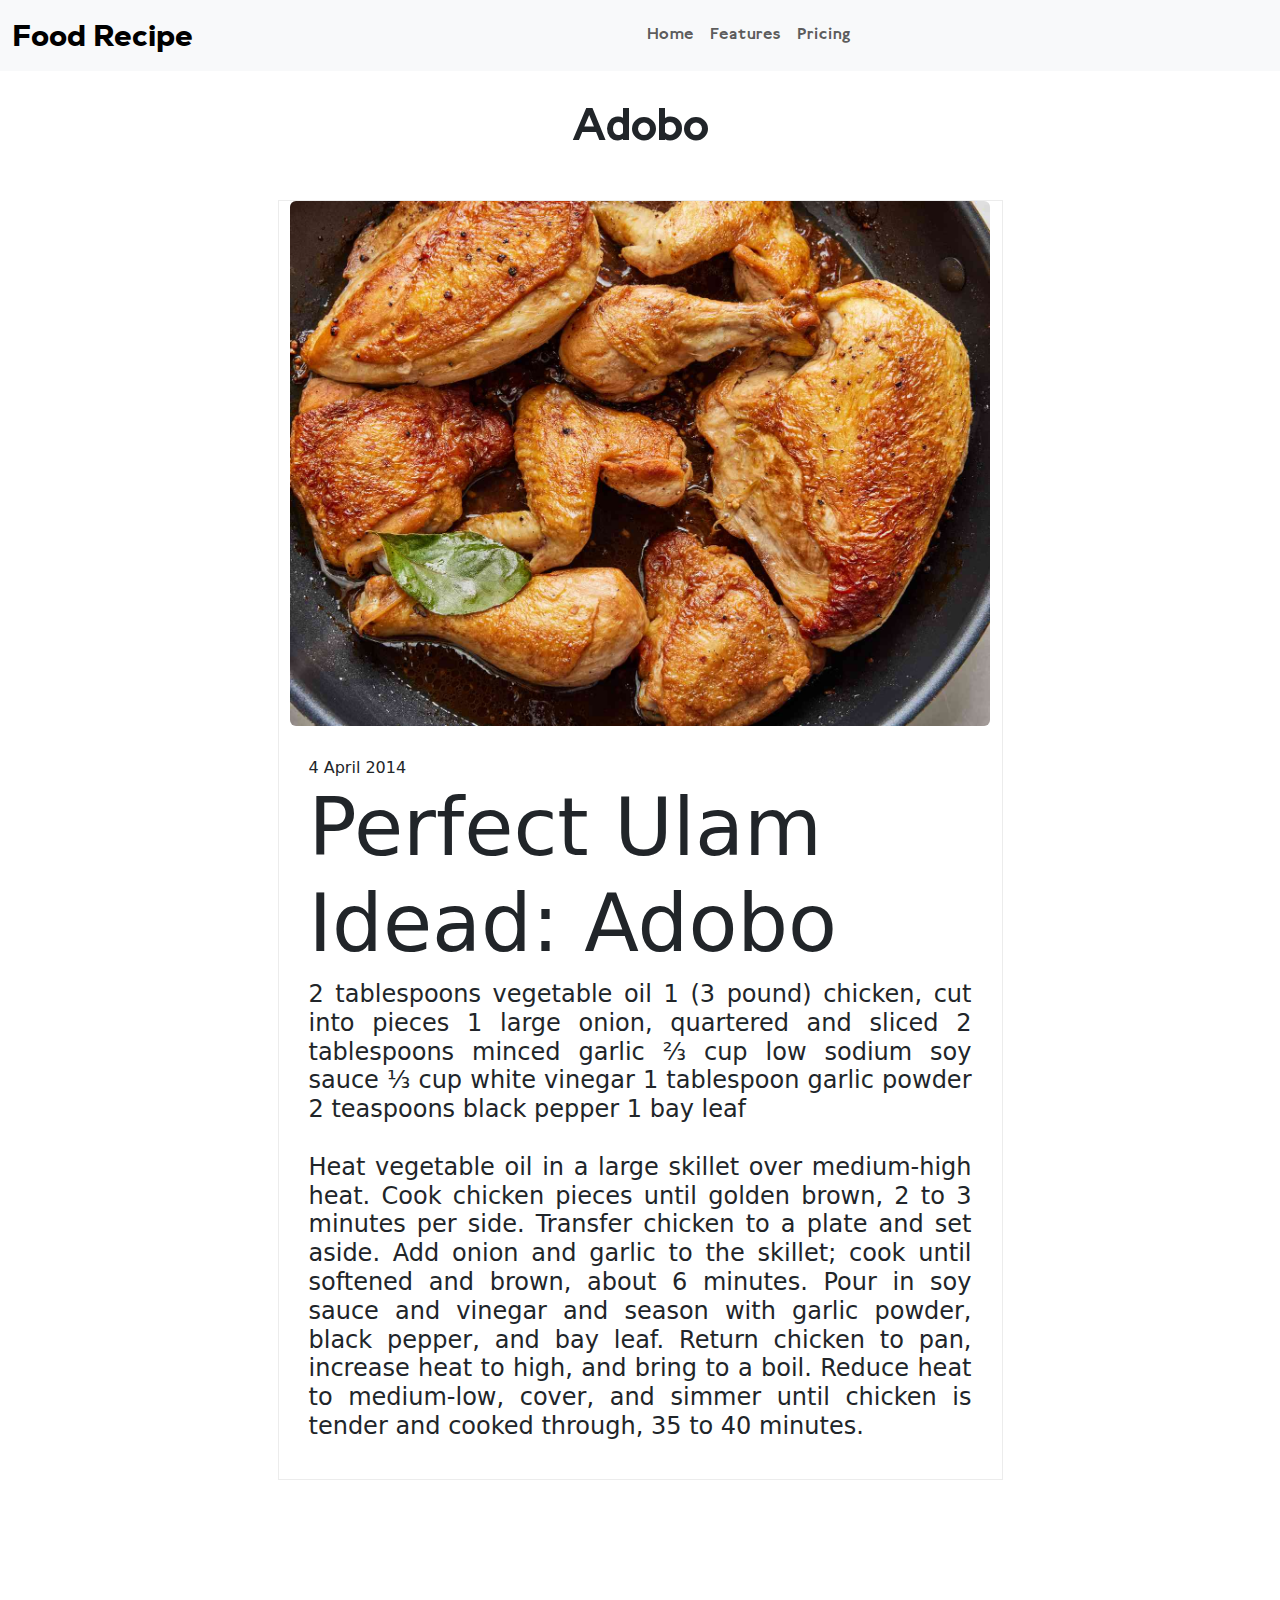
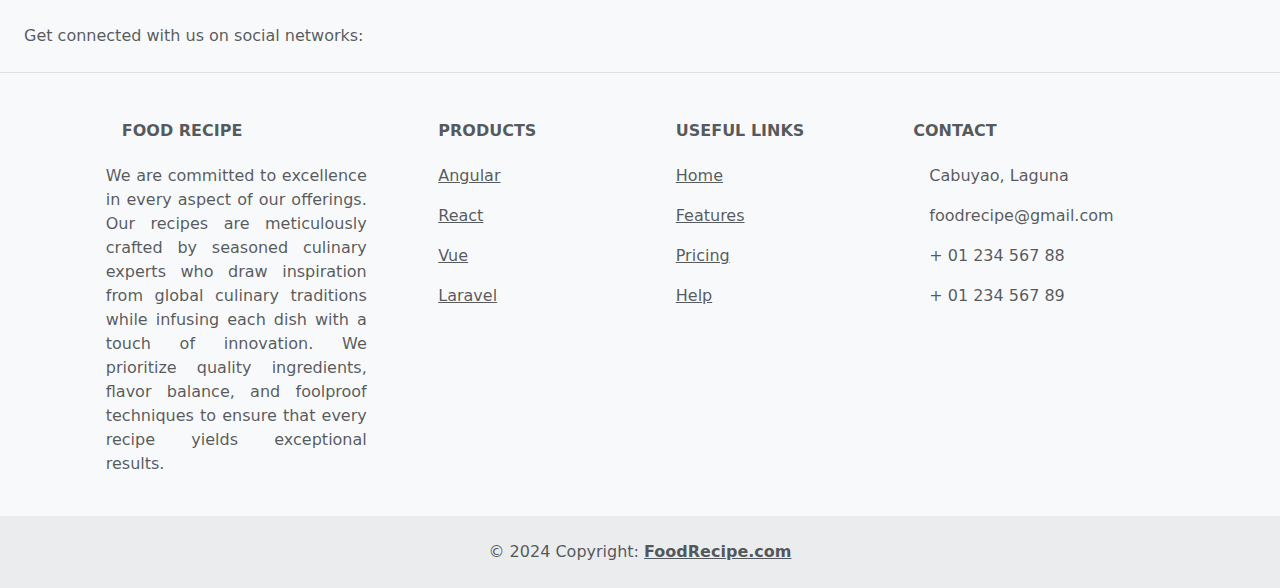
<file: adobo.html>
<!DOCTYPE html>
<html lang="en">
<head>
    <meta charset="UTF-8">
    <meta name="viewport" content="width=device-width, initial-scale=1.0">
    <link href="https://cdn.jsdelivr.net/npm/bootstrap@5.3.3/dist/css/bootstrap.min.css" rel="stylesheet">
    <title>Recipe X</title>
    <link rel="stylesheet" href="adobo.css">
</head>
<body>
     <!-- navigation bar -->
     <nav class="navbar navbar-expand-lg bg-body-tertiary text-center">
        <div class="container-fluid">
          <a class="navbar-brand" href="#">Food Recipe</a>
          <button class="navbar-toggler" type="button" data-bs-toggle="collapse" data-bs-target="#navbarNav" aria-controls="navbarNav" aria-expanded="false" aria-label="Toggle navigation">
            <span class="navbar-toggler-icon"></span>
          </button>
          <div class="collapse navbar-collapse" id="navbarNav">
            <ul class="navbar-nav mx-auto" style="width: 200px;">
              <li class="nav-item">
                <a class="nav-link"href="index.html">Home</a>
              </li>
              <li class="nav-item">
                <a class="nav-link" href="#">Features</a>
              </li>
              <li class="nav-item">
                <a class="nav-link" href="#">Pricing</a>
              </li>
             
            </ul>
          </div>
        </div>
      </nav>
    <div>
        <h1 class="header">Adobo</h1>

        <div class="content-container">

            <div class="content-box">
                <img src="adobo1.jpg" class="content-img rounded mx-auto d-block" alt="...">

                <div class="content-text">
                    <span>4 April 2014</span>
                    <h2 class="display-1">Perfect Ulam Idead: Adobo</h2>
                    <p class="h4">2 tablespoons vegetable oil

                        1 (3 pound) chicken, cut into pieces
                        
                        1 large onion, quartered and sliced
                        
                        2 tablespoons minced garlic
                        
                        ⅔ cup low sodium soy sauce
                        
                        ⅓ cup white vinegar
                        
                        1 tablespoon garlic powder
                        
                        2 teaspoons black pepper
                        
                        1 bay leaf
                        <br>
                        <br>
                        Heat vegetable oil in a large skillet over medium-high heat. Cook chicken pieces until golden brown, 2 to 3 minutes per side. Transfer chicken to a plate and set aside.
                        Add onion and garlic to the skillet; cook until softened and brown, about 6 minutes.
                        Pour in soy sauce and vinegar and season with garlic powder, black pepper, and bay leaf.
                        Return chicken to pan, increase heat to high, and bring to a boil. Reduce heat to medium-low, cover, and simmer until chicken is tender and cooked through, 35 to 40 minutes.
                    </p>
                </div>
            </div>

        </div>
    </div>

    <!-- Footer -->
    <footer class="text-center text-lg-start bg-body-tertiary text-muted">
        <!-- Section: Social media -->
        <section class="d-flex justify-content-center justify-content-lg-between p-4 border-bottom">
        <!-- Left -->
        <div class="me-5 d-none d-lg-block">
            <span>Get connected with us on social networks:</span>
        </div>
        <!-- Left -->
    
        <!-- Right -->
        <div>
            <a href="" class="me-4 text-reset">
            <i class="fab fa-facebook-f"></i>
            </a>
            <a href="" class="me-4 text-reset">
            <i class="fab fa-twitter"></i>
            </a>
            <a href="" class="me-4 text-reset">
            <i class="fab fa-google"></i>
            </a>
            <a href="" class="me-4 text-reset">
            <i class="fab fa-instagram"></i>
            </a>
            <a href="" class="me-4 text-reset">
            <i class="fab fa-linkedin"></i>
            </a>
            <a href="" class="me-4 text-reset">
            <i class="fab fa-github"></i>
            </a>
        </div>
        <!-- Right -->
        </section>
        <!-- Section: Social media -->
    
        <!-- Section: Links  -->
        <section class="">
        <div class="container text-center text-md-start mt-5">
            <!-- Grid row -->
            <div class="row mt-3">
            <!-- Grid column -->
            <div class="col-md-3 col-lg-4 col-xl-3 mx-auto mb-4">
                <!-- Content -->
                <h6 class="text-uppercase fw-bold mb-4">
                <i class="fas fa-gem me-3"></i>Food Recipe
                </h6>
                <p>
                    We are committed to excellence in every aspect of our offerings. Our recipes are meticulously crafted by seasoned culinary experts who draw inspiration from global culinary traditions while infusing each dish with a touch of innovation. We prioritize quality ingredients, flavor balance, and foolproof techniques to ensure that every recipe yields exceptional results.
                </p>
            </div>
            <!-- Grid column -->
    
            <!-- Grid column -->
            <div class="col-md-2 col-lg-2 col-xl-2 mx-auto mb-4">
                <!-- Links -->
                <h6 class="text-uppercase fw-bold mb-4">
                Products
                </h6>
                <p>
                <a href="#!" class="text-reset">Angular</a>
                </p>
                <p>
                <a href="#!" class="text-reset">React</a>
                </p>
                <p>
                <a href="#!" class="text-reset">Vue</a>
                </p>
                <p>
                <a href="#!" class="text-reset">Laravel</a>
                </p>
            </div>
            <!-- Grid column -->
    
            <!-- Grid column -->
            <div class="col-md-3 col-lg-2 col-xl-2 mx-auto mb-4">
                <!-- Links -->
                <h6 class="text-uppercase fw-bold mb-4">
                Useful links
                </h6>
                <p>
                <a href="#!" class="text-reset">Home</a>
                </p>
                <p>
                <a href="#!" class="text-reset">Features</a>
                </p>
                <p>
                <a href="#!" class="text-reset">Pricing</a>
                </p>
                <p>
                <a href="#!" class="text-reset">Help</a>
                </p>
            </div>
            <!-- Grid column -->
    
            <!-- Grid column -->
            <div class="col-md-4 col-lg-3 col-xl-3 mx-auto mb-md-0 mb-4">
                <!-- Links -->
                <h6 class="text-uppercase fw-bold mb-4">Contact</h6>
                <p><i class="fas fa-home me-3"></i> Cabuyao, Laguna</p>
                <p>
                <i class="fas fa-envelope me-3"></i>
                foodrecipe@gmail.com
                </p>
                <p><i class="fas fa-phone me-3"></i> + 01 234 567 88</p>
                <p><i class="fas fa-print me-3"></i> + 01 234 567 89</p>
            </div>
            <!-- Grid column -->
            </div>
            <!-- Grid row -->
        </div>
        </section>
        <!-- Section: Links  -->
    
        <!-- Copyright -->
        <div class="text-center p-4" style="background-color: rgba(0, 0, 0, 0.05);">
        © 2024 Copyright:
        <a class="text-reset fw-bold" href="#">FoodRecipe.com</a>
        </div>
        <!-- Copyright -->
    </footer>
    <!-- Footer -->





   
    <script src="https://cdn.jsdelivr.net/npm/bootstrap@5.3.3/dist/js/bootstrap.bundle.min.js" integrity="sha384-YvpcrYf0tY3lHB60NNkmXc5s9fDVZLESaAA55NDzOxhy9GkcIdslK1eN7N6jIeHz" crossorigin="anonymous"></script>

</body>
</html>
</file>
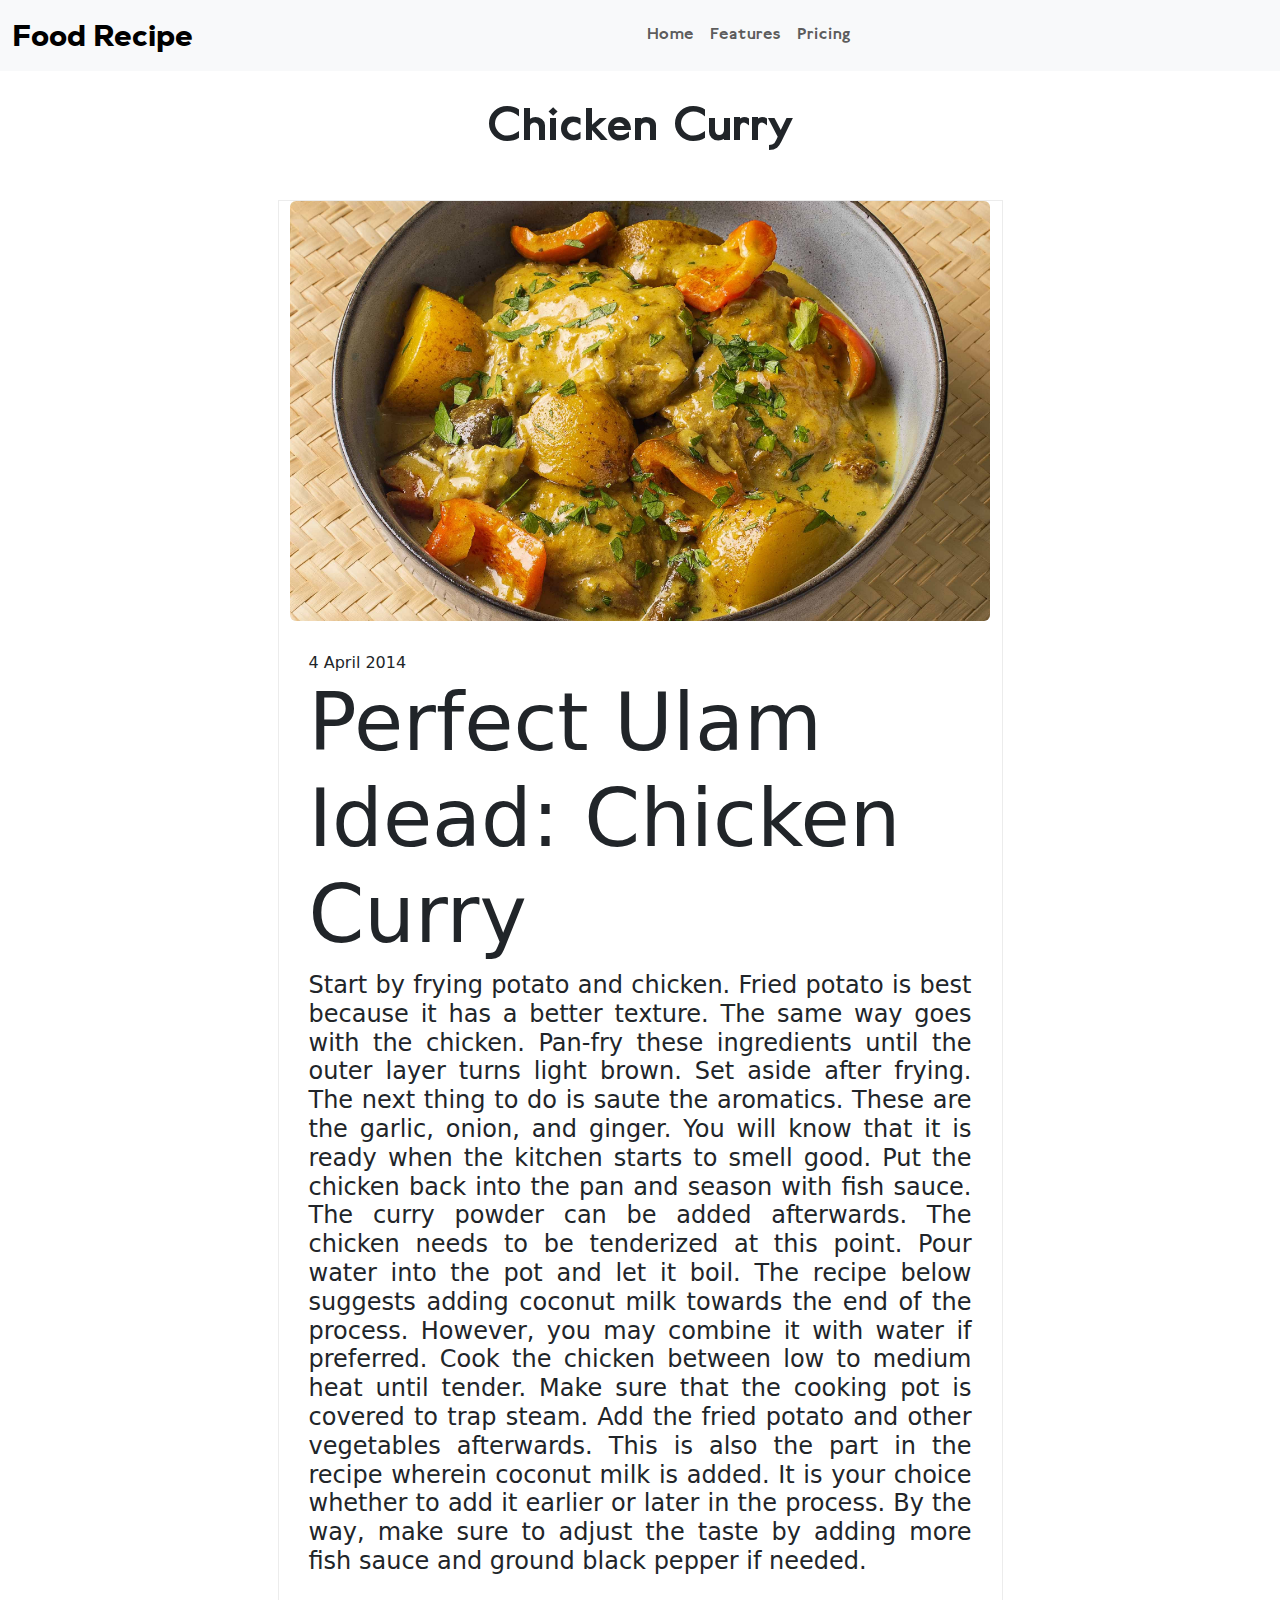
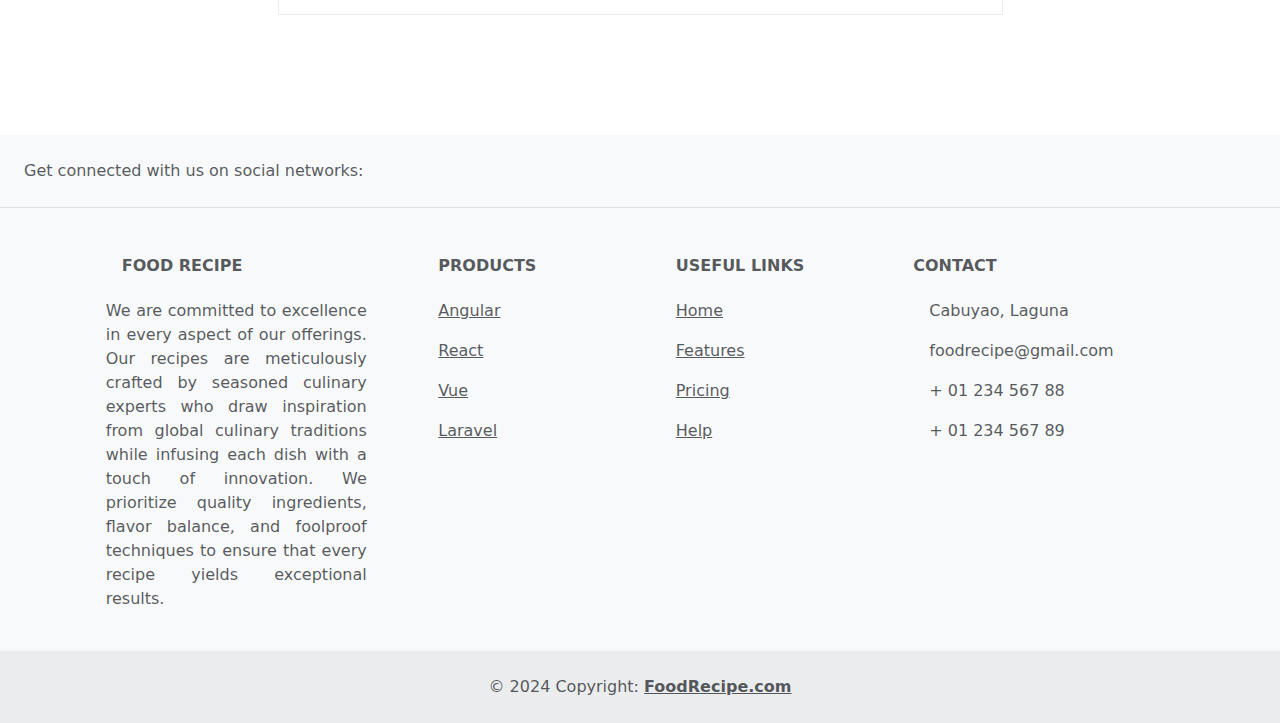
<file: chickencurry.html>
<!DOCTYPE html>
<html lang="en">
<head>
    <meta charset="UTF-8">
    <meta name="viewport" content="width=device-width, initial-scale=1.0">
    <link href="https://cdn.jsdelivr.net/npm/bootstrap@5.3.3/dist/css/bootstrap.min.css" rel="stylesheet">
    <title>Recipe X</title>
    <link rel="stylesheet" href="chickencurry.css">
</head>
<body>
     <!-- navigation bar -->
     <nav class="navbar navbar-expand-lg bg-body-tertiary text-center">
        <div class="container-fluid">
          <a class="navbar-brand" href="#">Food Recipe</a>
          <button class="navbar-toggler" type="button" data-bs-toggle="collapse" data-bs-target="#navbarNav" aria-controls="navbarNav" aria-expanded="false" aria-label="Toggle navigation">
            <span class="navbar-toggler-icon"></span>
          </button>
          <div class="collapse navbar-collapse" id="navbarNav">
            <ul class="navbar-nav mx-auto" style="width: 200px;">
              <li class="nav-item">
                <a class="nav-link"href="index.html">Home</a>
              </li>
              <li class="nav-item">
                <a class="nav-link" href="#">Features</a>
              </li>
              <li class="nav-item">
                <a class="nav-link" href="#">Pricing</a>
              </li>
             
            </ul>
          </div>
        </div>
      </nav>
    <div>
        <h1 class="header">Chicken Curry</h1>

        <div class="content-container">

            <div class="content-box">
                <img src="chicken curry2.jpg" class="content-img rounded mx-auto d-block" alt="...">

                <div class="content-text">
                    <span>4 April 2014</span>
                    <h2 class="display-1">Perfect Ulam Idead: Chicken Curry</h2>
                    <p class="h4">Start by frying potato and chicken. Fried potato is best because it has a better texture. The same way goes with the chicken. Pan-fry these ingredients until the outer layer turns light brown. Set aside after frying.
                        The next thing to do is saute the aromatics. These are the garlic, onion, and ginger. You will know that it is ready when the kitchen starts to smell good. Put the chicken back into the pan and season with fish sauce. The curry powder can be added afterwards.

                        The chicken needs to be tenderized at this point. Pour water into the pot and let it boil. The recipe below suggests adding coconut milk towards the end of the process. However, you may combine it with water if preferred. Cook the chicken between low to medium heat until tender. Make sure that the cooking pot is covered to trap steam.
                        
                        Add the fried potato and other vegetables afterwards. This is also the part in the recipe wherein coconut milk is added. It is your choice whether to add it earlier or later in the process.
                        By the way, make sure to adjust the taste by adding more fish sauce and ground black pepper if needed.

                    
                    </p>
                </div>
            </div>

        </div>
    </div>

    <!-- Footer -->
    <footer class="text-center text-lg-start bg-body-tertiary text-muted">
        <!-- Section: Social media -->
        <section class="d-flex justify-content-center justify-content-lg-between p-4 border-bottom">
        <!-- Left -->
        <div class="me-5 d-none d-lg-block">
            <span>Get connected with us on social networks:</span>
        </div>
        <!-- Left -->
    
        <!-- Right -->
        <div>
            <a href="" class="me-4 text-reset">
            <i class="fab fa-facebook-f"></i>
            </a>
            <a href="" class="me-4 text-reset">
            <i class="fab fa-twitter"></i>
            </a>
            <a href="" class="me-4 text-reset">
            <i class="fab fa-google"></i>
            </a>
            <a href="" class="me-4 text-reset">
            <i class="fab fa-instagram"></i>
            </a>
            <a href="" class="me-4 text-reset">
            <i class="fab fa-linkedin"></i>
            </a>
            <a href="" class="me-4 text-reset">
            <i class="fab fa-github"></i>
            </a>
        </div>
        <!-- Right -->
        </section>
        <!-- Section: Social media -->
    
        <!-- Section: Links  -->
        <section class="">
        <div class="container text-center text-md-start mt-5">
            <!-- Grid row -->
            <div class="row mt-3">
            <!-- Grid column -->
            <div class="col-md-3 col-lg-4 col-xl-3 mx-auto mb-4">
                <!-- Content -->
                <h6 class="text-uppercase fw-bold mb-4">
                <i class="fas fa-gem me-3"></i>Food Recipe
                </h6>
                <p>
                    We are committed to excellence in every aspect of our offerings. Our recipes are meticulously crafted by seasoned culinary experts who draw inspiration from global culinary traditions while infusing each dish with a touch of innovation. We prioritize quality ingredients, flavor balance, and foolproof techniques to ensure that every recipe yields exceptional results.
                </p>
            </div>
            <!-- Grid column -->
    
            <!-- Grid column -->
            <div class="col-md-2 col-lg-2 col-xl-2 mx-auto mb-4">
                <!-- Links -->
                <h6 class="text-uppercase fw-bold mb-4">
                Products
                </h6>
                <p>
                <a href="#!" class="text-reset">Angular</a>
                </p>
                <p>
                <a href="#!" class="text-reset">React</a>
                </p>
                <p>
                <a href="#!" class="text-reset">Vue</a>
                </p>
                <p>
                <a href="#!" class="text-reset">Laravel</a>
                </p>
            </div>
            <!-- Grid column -->
    
            <!-- Grid column -->
            <div class="col-md-3 col-lg-2 col-xl-2 mx-auto mb-4">
                <!-- Links -->
                <h6 class="text-uppercase fw-bold mb-4">
                Useful links
                </h6>
                <p>
                <a href="#!" class="text-reset">Home</a>
                </p>
                <p>
                <a href="#!" class="text-reset">Features</a>
                </p>
                <p>
                <a href="#!" class="text-reset">Pricing</a>
                </p>
                <p>
                <a href="#!" class="text-reset">Help</a>
                </p>
            </div>
            <!-- Grid column -->
    
            <!-- Grid column -->
            <div class="col-md-4 col-lg-3 col-xl-3 mx-auto mb-md-0 mb-4">
                <!-- Links -->
                <h6 class="text-uppercase fw-bold mb-4">Contact</h6>
                <p><i class="fas fa-home me-3"></i> Cabuyao, Laguna</p>
                <p>
                <i class="fas fa-envelope me-3"></i>
                foodrecipe@gmail.com
                </p>
                <p><i class="fas fa-phone me-3"></i> + 01 234 567 88</p>
                <p><i class="fas fa-print me-3"></i> + 01 234 567 89</p>
            </div>
            <!-- Grid column -->
            </div>
            <!-- Grid row -->
        </div>
        </section>
        <!-- Section: Links  -->
    
        <!-- Copyright -->
        <div class="text-center p-4" style="background-color: rgba(0, 0, 0, 0.05);">
        © 2024 Copyright:
        <a class="text-reset fw-bold" href="#">FoodRecipe.com</a>
        </div>
        <!-- Copyright -->
    </footer>
    <!-- Footer -->





   
    <script src="https://cdn.jsdelivr.net/npm/bootstrap@5.3.3/dist/js/bootstrap.bundle.min.js" integrity="sha384-YvpcrYf0tY3lHB60NNkmXc5s9fDVZLESaAA55NDzOxhy9GkcIdslK1eN7N6jIeHz" crossorigin="anonymous"></script>

</body>
</html>
</file>
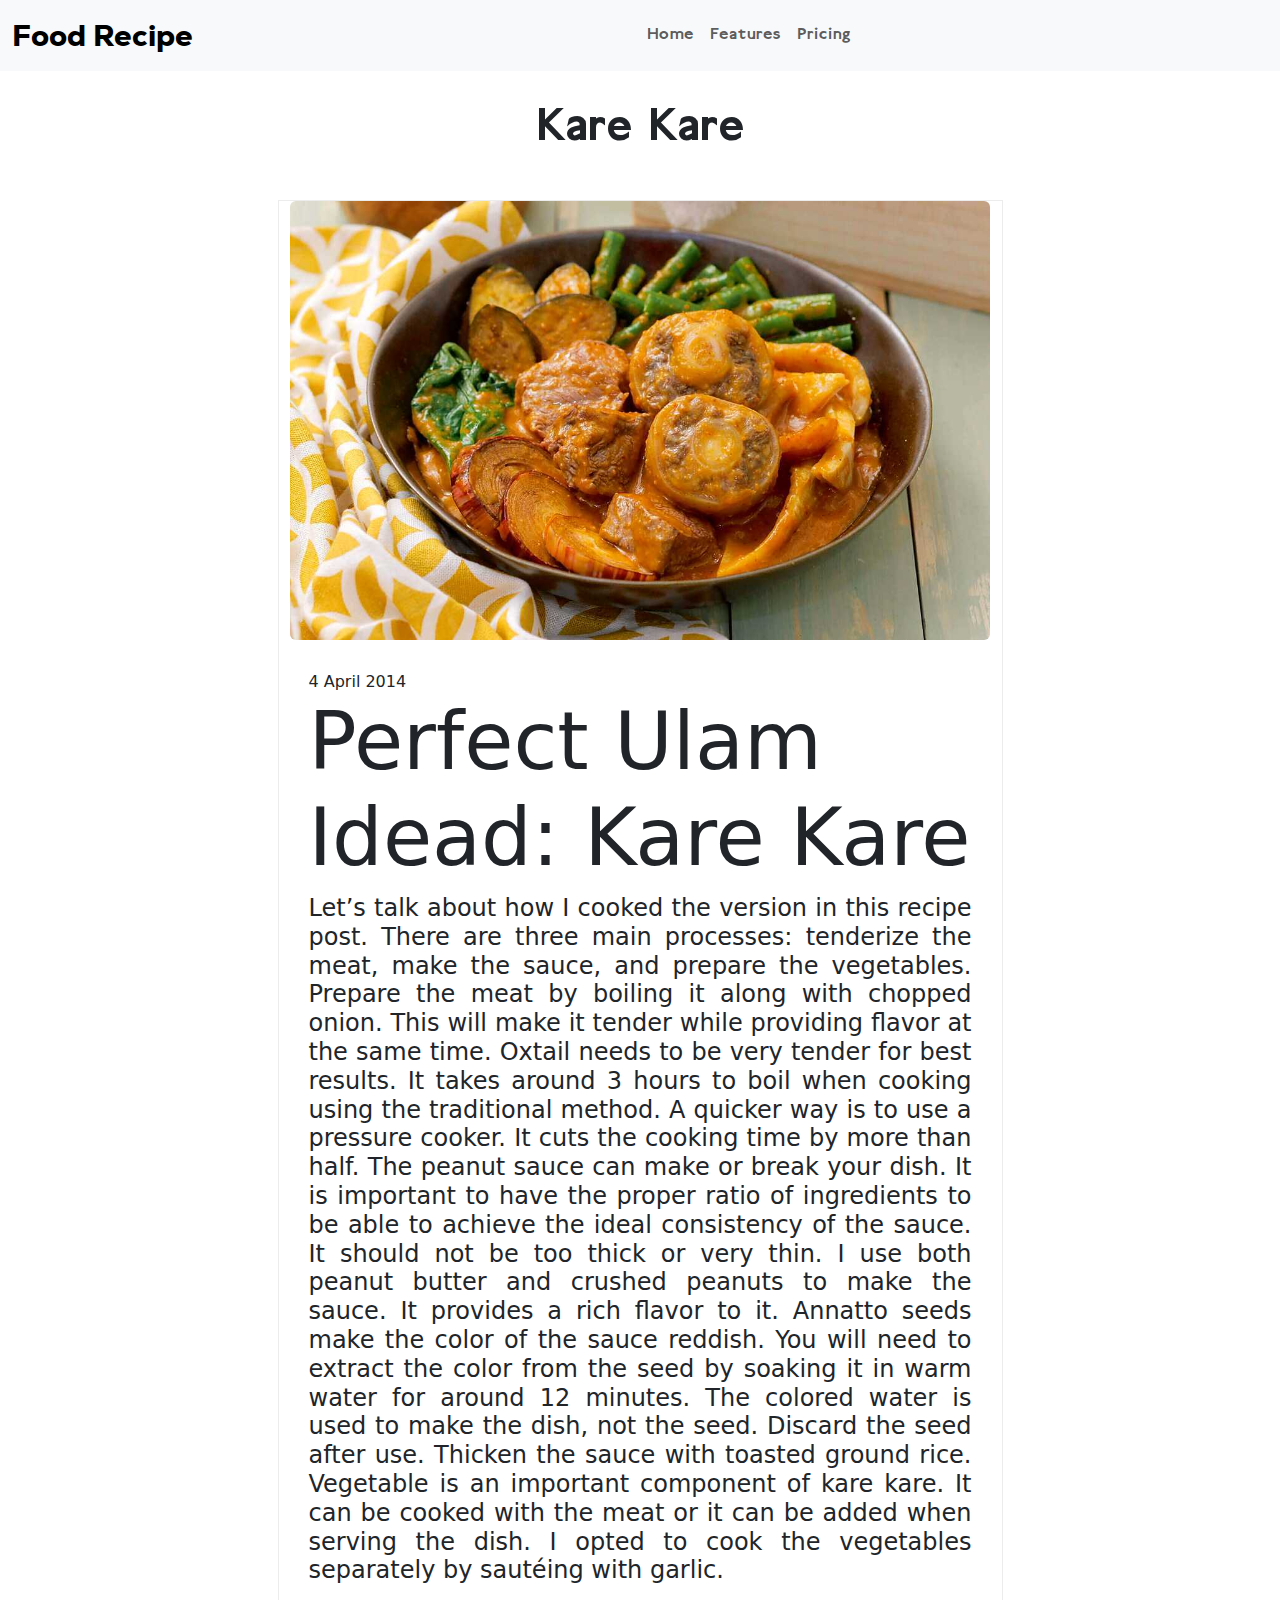
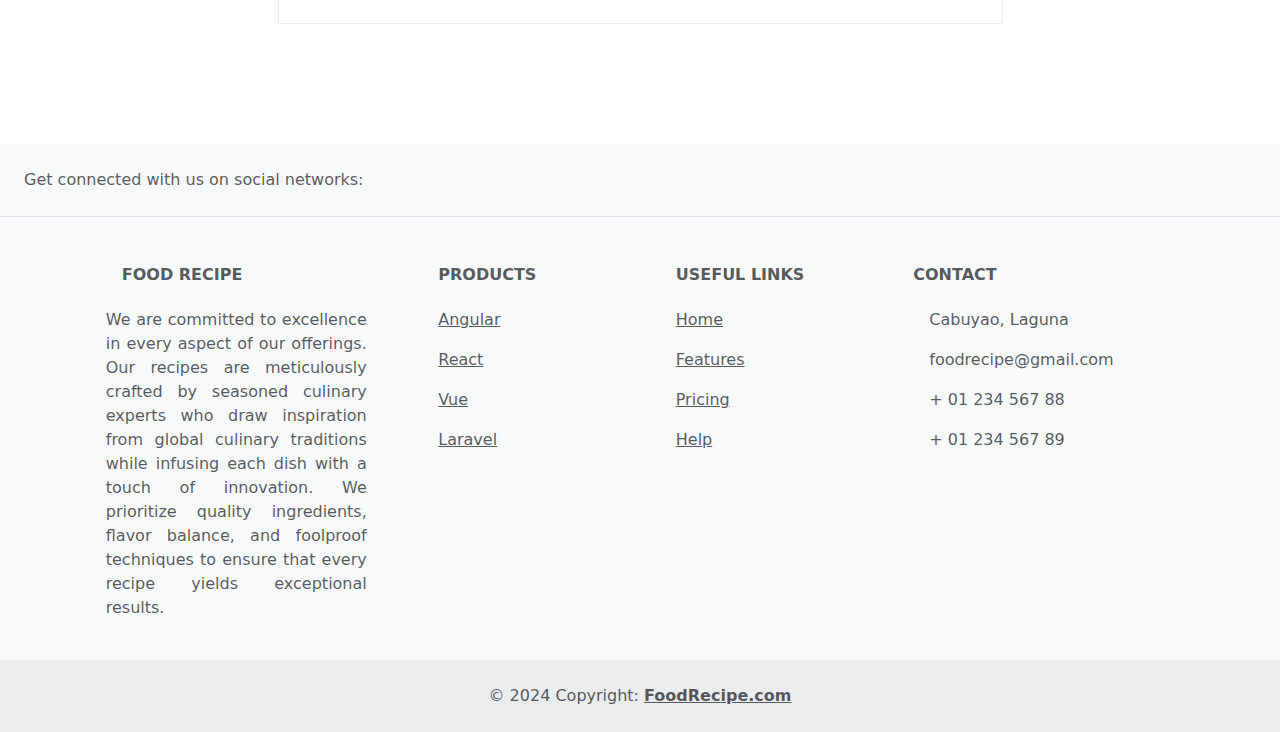
<file: karekare.html>
<!DOCTYPE html>
<html lang="en">
<head>
    <meta charset="UTF-8">
    <meta name="viewport" content="width=device-width, initial-scale=1.0">
    <link href="https://cdn.jsdelivr.net/npm/bootstrap@5.3.3/dist/css/bootstrap.min.css" rel="stylesheet">
    <title>Recipe X</title>
    <link rel="stylesheet" href="karekare.css">
</head>
<body>
     <!-- navigation bar -->
     <nav class="navbar navbar-expand-lg bg-body-tertiary text-center">
        <div class="container-fluid">
          <a class="navbar-brand" href="#">Food Recipe</a>
          <button class="navbar-toggler" type="button" data-bs-toggle="collapse" data-bs-target="#navbarNav" aria-controls="navbarNav" aria-expanded="false" aria-label="Toggle navigation">
            <span class="navbar-toggler-icon"></span>
          </button>
          <div class="collapse navbar-collapse" id="navbarNav">
            <ul class="navbar-nav mx-auto" style="width: 200px;">
              <li class="nav-item">
                <a class="nav-link"href="index.html">Home</a>
              </li>
              <li class="nav-item">
                <a class="nav-link" href="#">Features</a>
              </li>
              <li class="nav-item">
                <a class="nav-link" href="#">Pricing</a>
              </li>
             
            </ul>
          </div>
        </div>
      </nav>
    <div>
        <h1 class="header">Kare Kare</h1>

        <div class="content-container">

            <div class="content-box">
                <img src="karekare.jpeg" class="content-img rounded mx-auto d-block" alt="...">

                <div class="content-text">
                    <span>4 April 2014</span>
                    <h2 class="display-1">Perfect Ulam Idead: Kare Kare</h2>
                    <p class="h4">Let’s talk about how I cooked the version in this recipe post. There are three main processes: tenderize the meat, make the sauce, and prepare the vegetables.

                        Prepare the meat by boiling it along with chopped onion. This will make it tender while providing flavor at the same time. Oxtail needs to be very tender for best results. It takes around 3 hours to boil when cooking using the traditional method. A quicker way is to use a pressure cooker. It cuts the cooking time by more than half.
                        
                        The peanut sauce can make or break your dish. It is important to have the proper ratio of ingredients to be able to achieve the ideal consistency of the sauce. It should not be too thick or very thin. I use both peanut butter and crushed peanuts to make the sauce. It provides a rich flavor to it. Annatto seeds make the color of the sauce reddish. You will need to extract the color from the seed by soaking it in warm water for around 12 minutes. The colored water is used to make the dish, not the seed. Discard the seed after use. Thicken the sauce with toasted ground rice.
                        
                        Vegetable is an important component of kare kare. It can be cooked with the meat or it can be added when serving the dish. I opted to cook the vegetables separately by sautéing with garlic.
                    
                    </p>
                </div>
            </div>

        </div>
    </div>

    <!-- Footer -->
    <footer class="text-center text-lg-start bg-body-tertiary text-muted">
        <!-- Section: Social media -->
        <section class="d-flex justify-content-center justify-content-lg-between p-4 border-bottom">
        <!-- Left -->
        <div class="me-5 d-none d-lg-block">
            <span>Get connected with us on social networks:</span>
        </div>
        <!-- Left -->
    
        <!-- Right -->
        <div>
            <a href="" class="me-4 text-reset">
            <i class="fab fa-facebook-f"></i>
            </a>
            <a href="" class="me-4 text-reset">
            <i class="fab fa-twitter"></i>
            </a>
            <a href="" class="me-4 text-reset">
            <i class="fab fa-google"></i>
            </a>
            <a href="" class="me-4 text-reset">
            <i class="fab fa-instagram"></i>
            </a>
            <a href="" class="me-4 text-reset">
            <i class="fab fa-linkedin"></i>
            </a>
            <a href="" class="me-4 text-reset">
            <i class="fab fa-github"></i>
            </a>
        </div>
        <!-- Right -->
        </section>
        <!-- Section: Social media -->
    
        <!-- Section: Links  -->
        <section class="">
        <div class="container text-center text-md-start mt-5">
            <!-- Grid row -->
            <div class="row mt-3">
            <!-- Grid column -->
            <div class="col-md-3 col-lg-4 col-xl-3 mx-auto mb-4">
                <!-- Content -->
                <h6 class="text-uppercase fw-bold mb-4">
                <i class="fas fa-gem me-3"></i>Food Recipe
                </h6>
                <p>
                    We are committed to excellence in every aspect of our offerings. Our recipes are meticulously crafted by seasoned culinary experts who draw inspiration from global culinary traditions while infusing each dish with a touch of innovation. We prioritize quality ingredients, flavor balance, and foolproof techniques to ensure that every recipe yields exceptional results.
                </p>
            </div>
            <!-- Grid column -->
    
            <!-- Grid column -->
            <div class="col-md-2 col-lg-2 col-xl-2 mx-auto mb-4">
                <!-- Links -->
                <h6 class="text-uppercase fw-bold mb-4">
                Products
                </h6>
                <p>
                <a href="#!" class="text-reset">Angular</a>
                </p>
                <p>
                <a href="#!" class="text-reset">React</a>
                </p>
                <p>
                <a href="#!" class="text-reset">Vue</a>
                </p>
                <p>
                <a href="#!" class="text-reset">Laravel</a>
                </p>
            </div>
            <!-- Grid column -->
    
            <!-- Grid column -->
            <div class="col-md-3 col-lg-2 col-xl-2 mx-auto mb-4">
                <!-- Links -->
                <h6 class="text-uppercase fw-bold mb-4">
                Useful links
                </h6>
                <p>
                <a href="#!" class="text-reset">Home</a>
                </p>
                <p>
                <a href="#!" class="text-reset">Features</a>
                </p>
                <p>
                <a href="#!" class="text-reset">Pricing</a>
                </p>
                <p>
                <a href="#!" class="text-reset">Help</a>
                </p>
            </div>
            <!-- Grid column -->
    
            <!-- Grid column -->
            <div class="col-md-4 col-lg-3 col-xl-3 mx-auto mb-md-0 mb-4">
                <!-- Links -->
                <h6 class="text-uppercase fw-bold mb-4">Contact</h6>
                <p><i class="fas fa-home me-3"></i> Cabuyao, Laguna</p>
                <p>
                <i class="fas fa-envelope me-3"></i>
                foodrecipe@gmail.com
                </p>
                <p><i class="fas fa-phone me-3"></i> + 01 234 567 88</p>
                <p><i class="fas fa-print me-3"></i> + 01 234 567 89</p>
            </div>
            <!-- Grid column -->
            </div>
            <!-- Grid row -->
        </div>
        </section>
        <!-- Section: Links  -->
    
        <!-- Copyright -->
        <div class="text-center p-4" style="background-color: rgba(0, 0, 0, 0.05);">
        © 2024 Copyright:
        <a class="text-reset fw-bold" href="#">FoodRecipe.com</a>
        </div>
        <!-- Copyright -->
    </footer>
    <!-- Footer -->





   
    <script src="https://cdn.jsdelivr.net/npm/bootstrap@5.3.3/dist/js/bootstrap.bundle.min.js" integrity="sha384-YvpcrYf0tY3lHB60NNkmXc5s9fDVZLESaAA55NDzOxhy9GkcIdslK1eN7N6jIeHz" crossorigin="anonymous"></script>

</body>
</html>
</file>
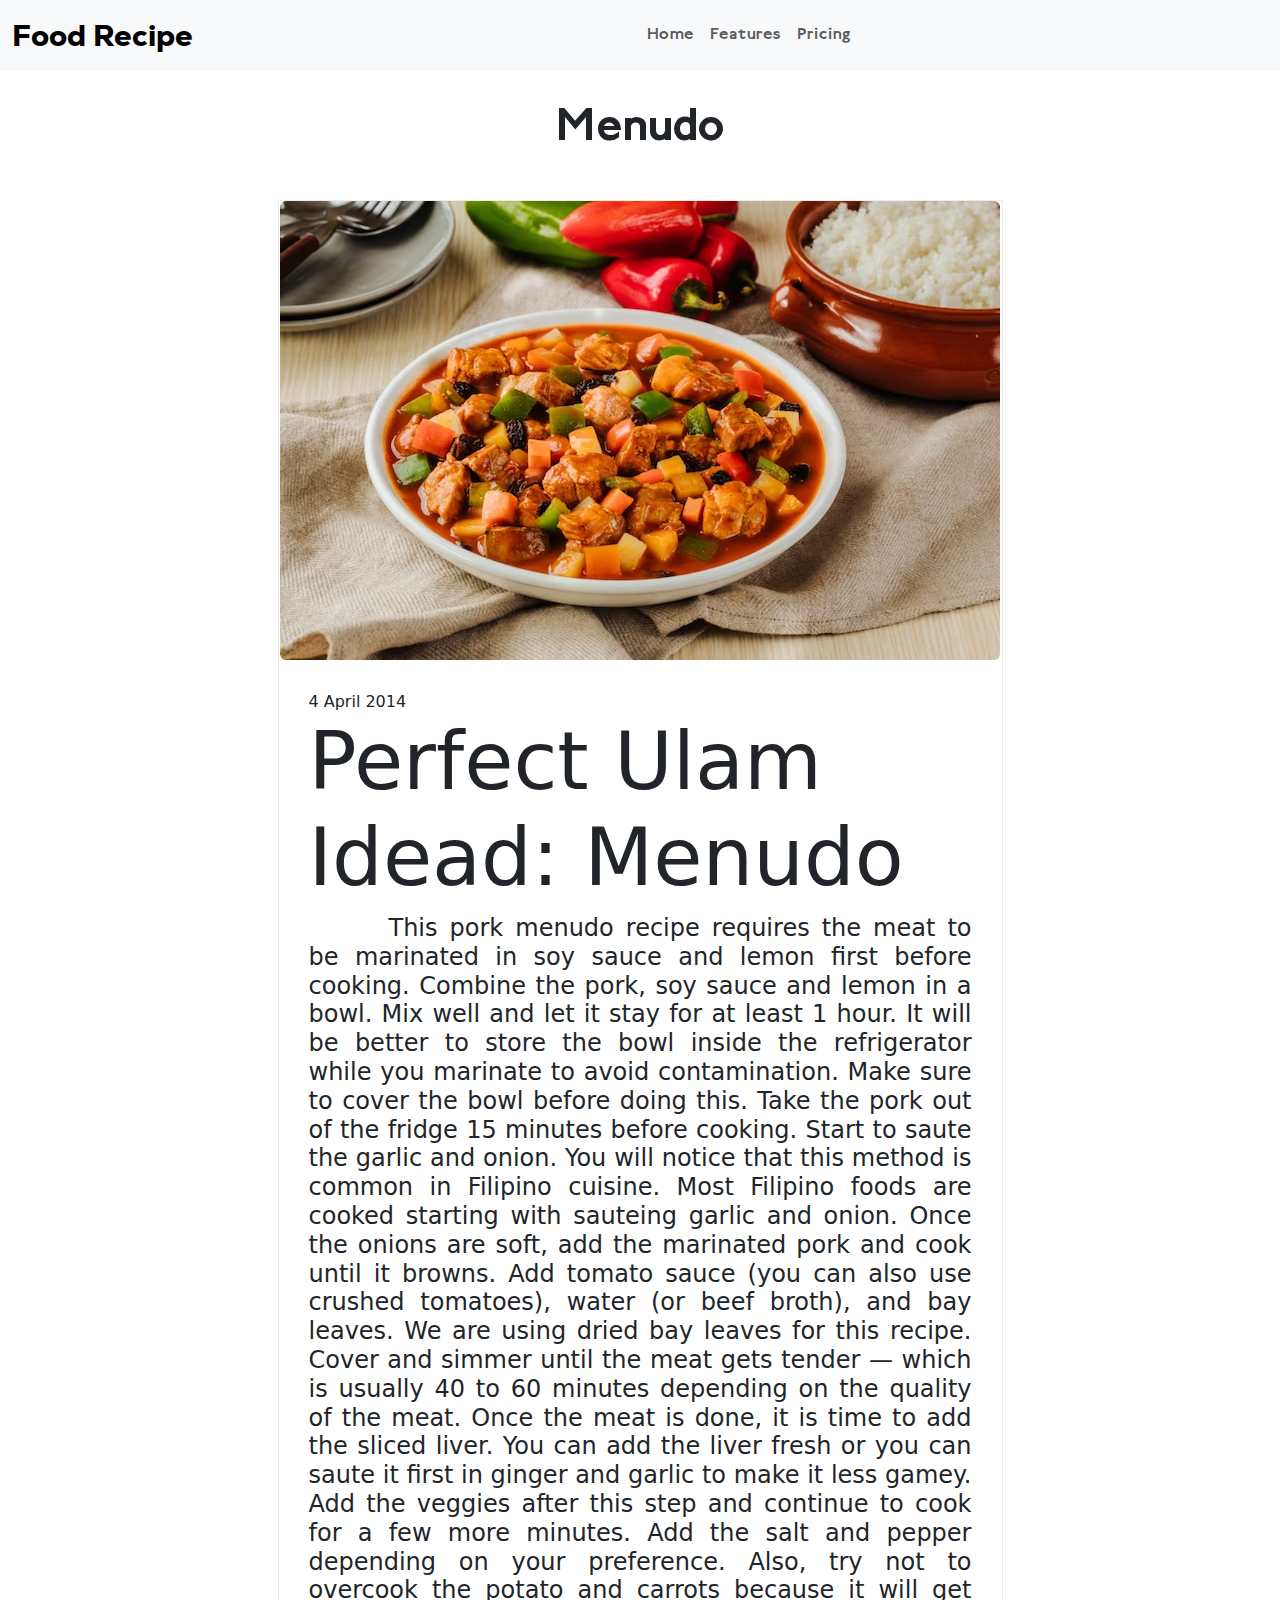
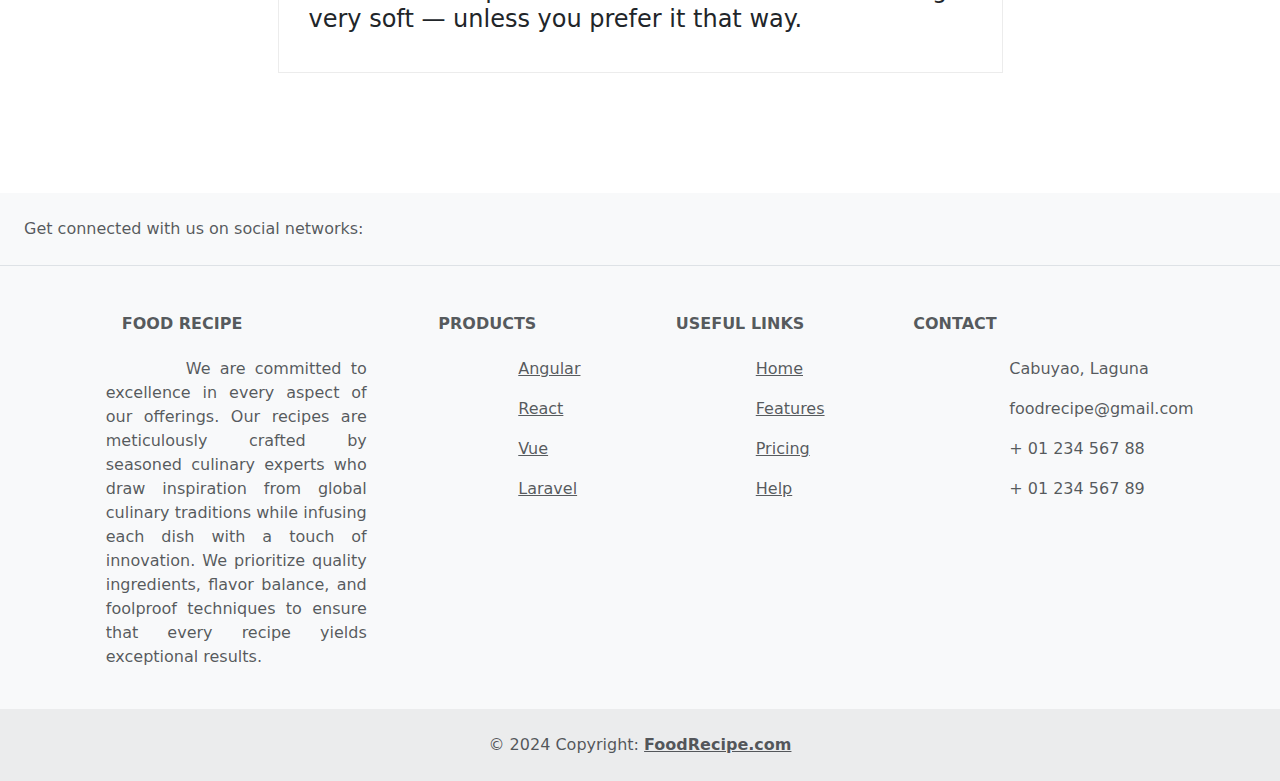
<file: Menudo.html>
<!DOCTYPE html>
<html lang="en">
<head>
    <meta charset="UTF-8">
    <meta name="viewport" content="width=device-width, initial-scale=1.0">
    <link href="https://cdn.jsdelivr.net/npm/bootstrap@5.3.3/dist/css/bootstrap.min.css" rel="stylesheet">
    <title>Recipe X</title>
    <link rel="stylesheet" href="Menudo.css">
</head>
<body>
     <!-- navigation bar -->
     <nav class="navbar navbar-expand-lg bg-body-tertiary text-center">
        <div class="container-fluid">
          <a class="navbar-brand" href="#">Food Recipe</a>
          <button class="navbar-toggler" type="button" data-bs-toggle="collapse" data-bs-target="#navbarNav" aria-controls="navbarNav" aria-expanded="false" aria-label="Toggle navigation">
            <span class="navbar-toggler-icon"></span>
          </button>
          <div class="collapse navbar-collapse" id="navbarNav">
            <ul class="navbar-nav mx-auto" style="width: 200px;">
              <li class="nav-item">
                <a class="nav-link"href="index.html">Home</a>
              </li>
              <li class="nav-item">
                <a class="nav-link" href="#">Features</a>
              </li>
              <li class="nav-item">
                <a class="nav-link" href="#">Pricing</a>
              </li>
             
            </ul>
          </div>
        </div>
      </nav>
    <div>
        <h1 class="header">Menudo</h1>

        <div class="content-container">

            <div class="content-box">
                <img src="menudo.avif" class="content-img rounded mx-auto d-block" alt="...">

                <div class="content-text">
                    <span>4 April 2014</span>
                    <h2 class="display-1">Perfect Ulam Idead: Menudo</h2>
                    <p class="h4">This pork menudo recipe requires the meat to be marinated in soy sauce and lemon first before cooking. Combine the pork, soy sauce and lemon in a bowl. Mix well and let it stay for at least 1 hour. It will be better to store the bowl inside the refrigerator while you marinate to avoid contamination. Make sure to cover the bowl before doing this.

                        Take the pork out of the fridge 15 minutes before cooking. Start to saute the garlic and onion. You will notice that this method is common in Filipino cuisine. Most Filipino foods are cooked starting with sauteing garlic and onion.
                        Once the onions are soft, add the marinated pork and cook until it browns. Add tomato sauce (you can also use crushed tomatoes), water (or beef broth), and bay leaves. We are using dried bay leaves for this recipe. Cover and simmer until the meat gets tender — which is usually 40 to 60 minutes depending on the quality of the meat. Once the meat is done, it is time to add the sliced liver. You can add the liver fresh or you can saute it first in ginger and garlic to make it less gamey. Add the veggies after this step and continue to cook for a few more minutes.

                        Add the salt and pepper depending on your preference. Also, try not to overcook the potato and carrots because it  will get very soft — unless you prefer it that way.</p>
                </div>
            </div>

        </div>
    </div>

    <!-- Footer -->
    <footer class="text-center text-lg-start bg-body-tertiary text-muted">
        <!-- Section: Social media -->
        <section class="d-flex justify-content-center justify-content-lg-between p-4 border-bottom">
        <!-- Left -->
        <div class="me-5 d-none d-lg-block">
            <span>Get connected with us on social networks:</span>
        </div>
        <!-- Left -->
    
        <!-- Right -->
        <div>
            <a href="" class="me-4 text-reset">
            <i class="fab fa-facebook-f"></i>
            </a>
            <a href="" class="me-4 text-reset">
            <i class="fab fa-twitter"></i>
            </a>
            <a href="" class="me-4 text-reset">
            <i class="fab fa-google"></i>
            </a>
            <a href="" class="me-4 text-reset">
            <i class="fab fa-instagram"></i>
            </a>
            <a href="" class="me-4 text-reset">
            <i class="fab fa-linkedin"></i>
            </a>
            <a href="" class="me-4 text-reset">
            <i class="fab fa-github"></i>
            </a>
        </div>
        <!-- Right -->
        </section>
        <!-- Section: Social media -->
    
        <!-- Section: Links  -->
        <section class="">
        <div class="container text-center text-md-start mt-5">
            <!-- Grid row -->
            <div class="row mt-3">
            <!-- Grid column -->
            <div class="col-md-3 col-lg-4 col-xl-3 mx-auto mb-4">
                <!-- Content -->
                <h6 class="text-uppercase fw-bold mb-4">
                <i class="fas fa-gem me-3"></i>Food Recipe
                </h6>
                <p>
                    We are committed to excellence in every aspect of our offerings. Our recipes are meticulously crafted by seasoned culinary experts who draw inspiration from global culinary traditions while infusing each dish with a touch of innovation. We prioritize quality ingredients, flavor balance, and foolproof techniques to ensure that every recipe yields exceptional results.
                </p>
            </div>
            <!-- Grid column -->
    
            <!-- Grid column -->
            <div class="col-md-2 col-lg-2 col-xl-2 mx-auto mb-4">
                <!-- Links -->
                <h6 class="text-uppercase fw-bold mb-4">
                Products
                </h6>
                <p>
                <a href="#!" class="text-reset">Angular</a>
                </p>
                <p>
                <a href="#!" class="text-reset">React</a>
                </p>
                <p>
                <a href="#!" class="text-reset">Vue</a>
                </p>
                <p>
                <a href="#!" class="text-reset">Laravel</a>
                </p>
            </div>
            <!-- Grid column -->
    
            <!-- Grid column -->
            <div class="col-md-3 col-lg-2 col-xl-2 mx-auto mb-4">
                <!-- Links -->
                <h6 class="text-uppercase fw-bold mb-4">
                Useful links
                </h6>
                <p>
                <a href="#!" class="text-reset">Home</a>
                </p>
                <p>
                <a href="#!" class="text-reset">Features</a>
                </p>
                <p>
                <a href="#!" class="text-reset">Pricing</a>
                </p>
                <p>
                <a href="#!" class="text-reset">Help</a>
                </p>
            </div>
            <!-- Grid column -->
    
            <!-- Grid column -->
            <div class="col-md-4 col-lg-3 col-xl-3 mx-auto mb-md-0 mb-4">
                <!-- Links -->
                <h6 class="text-uppercase fw-bold mb-4">Contact</h6>
                <p><i class="fas fa-home me-3"></i> Cabuyao, Laguna</p>
                <p>
                <i class="fas fa-envelope me-3"></i>
                foodrecipe@gmail.com
                </p>
                <p><i class="fas fa-phone me-3"></i> + 01 234 567 88</p>
                <p><i class="fas fa-print me-3"></i> + 01 234 567 89</p>
            </div>
            <!-- Grid column -->
            </div>
            <!-- Grid row -->
        </div>
        </section>
        <!-- Section: Links  -->
    
        <!-- Copyright -->
        <div class="text-center p-4" style="background-color: rgba(0, 0, 0, 0.05);">
        © 2024 Copyright:
        <a class="text-reset fw-bold" href="#">FoodRecipe.com</a>
        </div>
        <!-- Copyright -->
    </footer>
    <!-- Footer -->





   
    <script src="https://cdn.jsdelivr.net/npm/bootstrap@5.3.3/dist/js/bootstrap.bundle.min.js" integrity="sha384-YvpcrYf0tY3lHB60NNkmXc5s9fDVZLESaAA55NDzOxhy9GkcIdslK1eN7N6jIeHz" crossorigin="anonymous"></script>

</body>
</html>
</file>
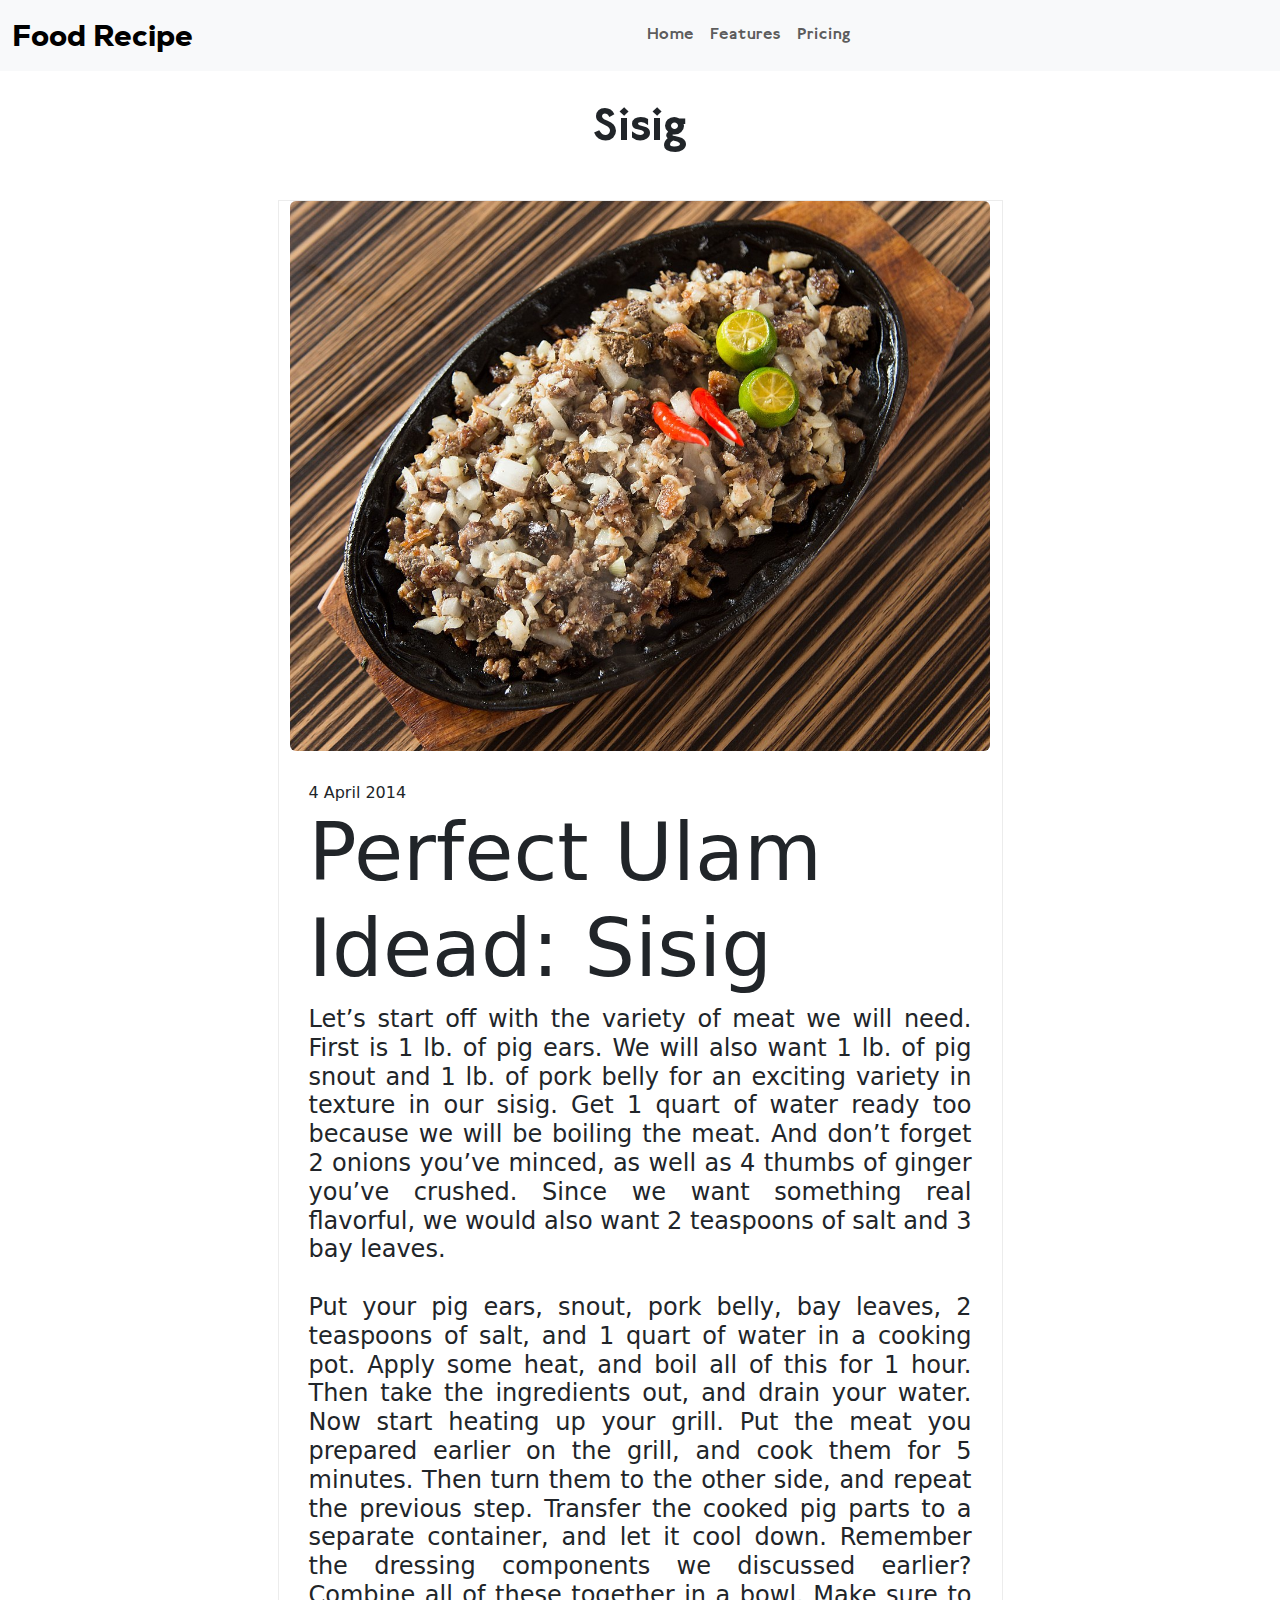
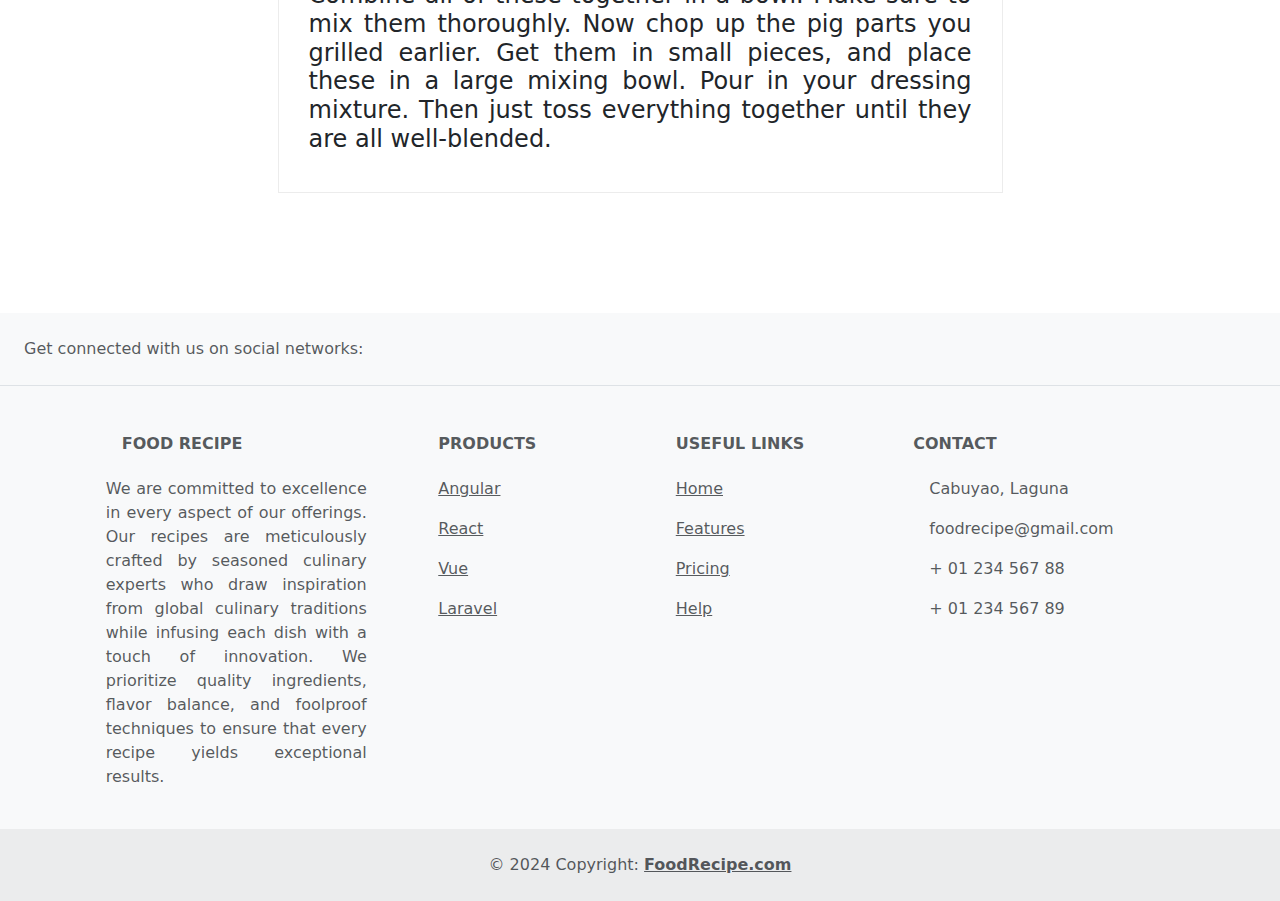
<file: sisig.html>
<!DOCTYPE html>
<html lang="en">
<head>
    <meta charset="UTF-8">
    <meta name="viewport" content="width=device-width, initial-scale=1.0">
    <link href="https://cdn.jsdelivr.net/npm/bootstrap@5.3.3/dist/css/bootstrap.min.css" rel="stylesheet">
    <title>Recipe X</title>
    <link rel="stylesheet" href="sisig.css">
</head>
<body>
     <!-- navigation bar -->
     <nav class="navbar navbar-expand-lg bg-body-tertiary text-center">
        <div class="container-fluid">
          <a class="navbar-brand" href="#">Food Recipe</a>
          <button class="navbar-toggler" type="button" data-bs-toggle="collapse" data-bs-target="#navbarNav" aria-controls="navbarNav" aria-expanded="false" aria-label="Toggle navigation">
            <span class="navbar-toggler-icon"></span>
          </button>
          <div class="collapse navbar-collapse" id="navbarNav">
            <ul class="navbar-nav mx-auto" style="width: 200px;">
              <li class="nav-item">
                <a class="nav-link"href="index.html">Home</a>
              </li>
              <li class="nav-item">
                <a class="nav-link" href="#">Features</a>
              </li>
              <li class="nav-item">
                <a class="nav-link" href="#">Pricing</a>
              </li>
             
            </ul>
          </div>
        </div>
      </nav>
    <div>
        <h1 class="header">Sisig</h1>

        <div class="content-container">

            <div class="content-box">
                <img src="sisig2.jpg" class="content-img rounded mx-auto d-block" alt="...">

                <div class="content-text">
                    <span>4 April 2014</span>
                    <h2 class="display-1">Perfect Ulam Idead: Sisig</h2>
                    <p class="h4">Let’s start off with the variety of meat we will need. First is 1 lb. of pig ears. We will also want 1 lb. of pig snout and 1 lb. of pork belly for an exciting variety in texture in our sisig. Get 1 quart of water ready too because we will be boiling the meat.
                        And don’t forget 2 onions you’ve minced, as well as 4 thumbs of ginger you’ve crushed. Since we want something real flavorful, we would also want 2 teaspoons of salt and 3 bay leaves.
                        <br>
                        <br>
                        Put your pig ears, snout, pork belly, bay leaves, 2 teaspoons of salt, and 1 quart of water in a cooking pot. Apply some heat, and boil all of this for 1 hour. Then take the ingredients out, and drain your water.
                        Now start heating up your grill. Put the meat you prepared earlier on the grill, and cook them for 5 minutes. Then turn them to the other side, and repeat the previous step. Transfer the cooked pig parts to a separate container, and let it cool down.
                        Remember the dressing components we discussed earlier? Combine all of these together in a bowl. Make sure to mix them thoroughly.
                        Now chop up the pig parts you grilled earlier. Get them in small pieces, and place these in a large mixing bowl. Pour in your dressing mixture. Then just toss everything together until they are all well-blended.
                    
                    
                    </p>
                </div>
            </div>

        </div>
    </div>

    <!-- Footer -->
    <footer class="text-center text-lg-start bg-body-tertiary text-muted">
        <!-- Section: Social media -->
        <section class="d-flex justify-content-center justify-content-lg-between p-4 border-bottom">
        <!-- Left -->
        <div class="me-5 d-none d-lg-block">
            <span>Get connected with us on social networks:</span>
        </div>
        <!-- Left -->
    
        <!-- Right -->
        <div>
            <a href="" class="me-4 text-reset">
            <i class="fab fa-facebook-f"></i>
            </a>
            <a href="" class="me-4 text-reset">
            <i class="fab fa-twitter"></i>
            </a>
            <a href="" class="me-4 text-reset">
            <i class="fab fa-google"></i>
            </a>
            <a href="" class="me-4 text-reset">
            <i class="fab fa-instagram"></i>
            </a>
            <a href="" class="me-4 text-reset">
            <i class="fab fa-linkedin"></i>
            </a>
            <a href="" class="me-4 text-reset">
            <i class="fab fa-github"></i>
            </a>
        </div>
        <!-- Right -->
        </section>
        <!-- Section: Social media -->
    
        <!-- Section: Links  -->
        <section class="">
        <div class="container text-center text-md-start mt-5">
            <!-- Grid row -->
            <div class="row mt-3">
            <!-- Grid column -->
            <div class="col-md-3 col-lg-4 col-xl-3 mx-auto mb-4">
                <!-- Content -->
                <h6 class="text-uppercase fw-bold mb-4">
                <i class="fas fa-gem me-3"></i>Food Recipe
                </h6>
                <p>
                    We are committed to excellence in every aspect of our offerings. Our recipes are meticulously crafted by seasoned culinary experts who draw inspiration from global culinary traditions while infusing each dish with a touch of innovation. We prioritize quality ingredients, flavor balance, and foolproof techniques to ensure that every recipe yields exceptional results.
                </p>
            </div>
            <!-- Grid column -->
    
            <!-- Grid column -->
            <div class="col-md-2 col-lg-2 col-xl-2 mx-auto mb-4">
                <!-- Links -->
                <h6 class="text-uppercase fw-bold mb-4">
                Products
                </h6>
                <p>
                <a href="#!" class="text-reset">Angular</a>
                </p>
                <p>
                <a href="#!" class="text-reset">React</a>
                </p>
                <p>
                <a href="#!" class="text-reset">Vue</a>
                </p>
                <p>
                <a href="#!" class="text-reset">Laravel</a>
                </p>
            </div>
            <!-- Grid column -->
    
            <!-- Grid column -->
            <div class="col-md-3 col-lg-2 col-xl-2 mx-auto mb-4">
                <!-- Links -->
                <h6 class="text-uppercase fw-bold mb-4">
                Useful links
                </h6>
                <p>
                <a href="#!" class="text-reset">Home</a>
                </p>
                <p>
                <a href="#!" class="text-reset">Features</a>
                </p>
                <p>
                <a href="#!" class="text-reset">Pricing</a>
                </p>
                <p>
                <a href="#!" class="text-reset">Help</a>
                </p>
            </div>
            <!-- Grid column -->
    
            <!-- Grid column -->
            <div class="col-md-4 col-lg-3 col-xl-3 mx-auto mb-md-0 mb-4">
                <!-- Links -->
                <h6 class="text-uppercase fw-bold mb-4">Contact</h6>
                <p><i class="fas fa-home me-3"></i> Cabuyao, Laguna</p>
                <p>
                <i class="fas fa-envelope me-3"></i>
                foodrecipe@gmail.com
                </p>
                <p><i class="fas fa-phone me-3"></i> + 01 234 567 88</p>
                <p><i class="fas fa-print me-3"></i> + 01 234 567 89</p>
            </div>
            <!-- Grid column -->
            </div>
            <!-- Grid row -->
        </div>
        </section>
        <!-- Section: Links  -->
    
        <!-- Copyright -->
        <div class="text-center p-4" style="background-color: rgba(0, 0, 0, 0.05);">
        © 2024 Copyright:
        <a class="text-reset fw-bold" href="#">FoodRecipe.com</a>
        </div>
        <!-- Copyright -->
    </footer>
    <!-- Footer -->





   
    <script src="https://cdn.jsdelivr.net/npm/bootstrap@5.3.3/dist/js/bootstrap.bundle.min.js" integrity="sha384-YvpcrYf0tY3lHB60NNkmXc5s9fDVZLESaAA55NDzOxhy9GkcIdslK1eN7N6jIeHz" crossorigin="anonymous"></script>

</body>
</html>
</file>
<file: adobo.css>
@font-face{
    font-family: nexa;
    src: url(Nexa-Heavy.ttf);
}
@font-face{
    font-family: SemiBold;
    src: url(Railway-Semibold.ttf);
}
*{
    padding: 0;
    margin: 0;
    box-sizing: border-box;
}
.navbar{
    position: fixed;
    width: 100%;
    z-index: 1000;
}
    
.navbar-brand{
    font-family: nexa;
    font-size: 30px;
    color: #000000;
    font-weight: bold;
}
.nav-item{
    font-family: SemiBold;
    font-size: 18px;
    color: #000000;
}
.nav-item :hover{
    transform: scale(1.3);
    pointer: cursor;
}

.header{
    font-size: 50px;
    font-family: SemiBold;
    text-align: center;
    transform: translateY(100px);
}
.content-container{
        display: flex;
        justify-content: center;
        align-items: center;
        margin: 20px 0px;
        flex-wrap: wrap;
        transform: translateY(100px);
        margin-bottom: 200px;
    }
.content-box{
        width: 725px;
        background-color: #ffffff;
        border: 1px solid #ececec;
        margin: 20px;
    }
.content-text{
        padding: 30px;
        display: flex;
        flex-direction: column;
        font-weight: 200px;
}
p{
    text-align: justify;
    
}
img{
    width: 700px;
}


footer {
    text-align: center;
    width: 100%;
    z-index: 1000;
}
</file>
<file: chickencurry.css>
@font-face{
    font-family: nexa;
    src: url(Nexa-Heavy.ttf);
}
@font-face{
    font-family: SemiBold;
    src: url(Railway-Semibold.ttf);
}
*{
    padding: 0;
    margin: 0;
    box-sizing: border-box;
}
.navbar{
    position: fixed;
    width: 100%;
    z-index: 1000;
}
    
.navbar-brand{
    font-family: nexa;
    font-size: 30px;
    color: #000000;
    font-weight: bold;
}
.nav-item{
    font-family: SemiBold;
    font-size: 18px;
    color: #000000;
}
.nav-item :hover{
    transform: scale(1.3);
    pointer: cursor;
}

.header{
    font-size: 50px;
    font-family: SemiBold;
    text-align: center;
    transform: translateY(100px);
}
.content-container{
        display: flex;
        justify-content: center;
        align-items: center;
        margin: 20px 0px;
        flex-wrap: wrap;
        transform: translateY(100px);
        margin-bottom: 200px;
    }
.content-box{
        width: 725px;
        background-color: #ffffff;
        border: 1px solid #ececec;
        margin: 20px;
    }
.content-text{
        padding: 30px;
        display: flex;
        flex-direction: column;
        font-weight: 200px;
}
p{
    text-align: justify;
    
}
img{
    width: 700px;
}


footer {
    text-align: center;
    width: 100%;
    z-index: 1000;
}
</file>
<file: karekare.css>
@font-face{
    font-family: nexa;
    src: url(Nexa-Heavy.ttf);
}
@font-face{
    font-family: SemiBold;
    src: url(Railway-Semibold.ttf);
}
*{
    padding: 0;
    margin: 0;
    box-sizing: border-box;
}
.navbar{
    position: fixed;
    width: 100%;
    z-index: 1000;
}
    
.navbar-brand{
    font-family: nexa;
    font-size: 30px;
    color: #000000;
    font-weight: bold;
}
.nav-item{
    font-family: SemiBold;
    font-size: 18px;
    color: #000000;
}
.nav-item :hover{
    transform: scale(1.3);
    pointer: cursor;
}

.header{
    font-size: 50px;
    font-family: SemiBold;
    text-align: center;
    transform: translateY(100px);
}
.content-container{
        display: flex;
        justify-content: center;
        align-items: center;
        margin: 20px 0px;
        flex-wrap: wrap;
        transform: translateY(100px);
        margin-bottom: 200px;
    }
.content-box{
        width: 725px;
        background-color: #ffffff;
        border: 1px solid #ececec;
        margin: 20px;
    }
.content-text{
        padding: 30px;
        display: flex;
        flex-direction: column;
        font-weight: 200px;
}
p{
    text-align: justify;
    
}
img{
    width: 700px;
}


footer {
    text-align: center;
    width: 100%;
    z-index: 1000;
}
</file>
<file: Menudo.css>
@font-face{
    font-family: nexa;
    src: url(Nexa-Heavy.ttf);
}
@font-face{
    font-family: SemiBold;
    src: url(Railway-Semibold.ttf);
}
*{
    padding: 0;
    margin: 0;
    box-sizing: border-box;
}
.navbar{
    position: fixed;
    width: 100%;
    z-index: 1000;
}
    
.navbar-brand{
    font-family: nexa;
    font-size: 30px;
    color: #000000;
    font-weight: bold;
}
.nav-item{
    font-family: SemiBold;
    font-size: 18px;
    color: #000000;
}
.nav-item :hover{
    transform: scale(1.3);
    pointer: cursor;
}

.header{
    font-size: 50px;
    font-family: SemiBold;
    text-align: center;
    transform: translateY(100px);
}
.content-container{
        display: flex;
        justify-content: center;
        align-items: center;
        margin: 20px 0px;
        flex-wrap: wrap;
        transform: translateY(100px);
        margin-bottom: 200px;
    }
.content-box{
        width: 725px;
        background-color: #ffffff;
        border: 1px solid #ececec;
        margin: 20px;
    }
.content-text{
        padding: 30px;
        display: flex;
        flex-direction: column;
        font-weight: 200px;
}
p{
    text-align: justify;
    text-indent: 80px;
}


footer {
    text-align: center;
    width: 100%;
    z-index: 1000;
}
</file>
<file: sisig.css>
@font-face{
    font-family: nexa;
    src: url(Nexa-Heavy.ttf);
}
@font-face{
    font-family: SemiBold;
    src: url(Railway-Semibold.ttf);
}
*{
    padding: 0;
    margin: 0;
    box-sizing: border-box;
}
.navbar{
    position: fixed;
    width: 100%;
    z-index: 1000;
}
    
.navbar-brand{
    font-family: nexa;
    font-size: 30px;
    color: #000000;
    font-weight: bold;
}
.nav-item{
    font-family: SemiBold;
    font-size: 18px;
    color: #000000;
}
.nav-item :hover{
    transform: scale(1.3);
    pointer: cursor;
}

.header{
    font-size: 50px;
    font-family: SemiBold;
    text-align: center;
    transform: translateY(100px);
}
.content-container{
        display: flex;
        justify-content: center;
        align-items: center;
        margin: 20px 0px;
        flex-wrap: wrap;
        transform: translateY(100px);
        margin-bottom: 200px;
    }
.content-box{
        width: 725px;
        background-color: #ffffff;
        border: 1px solid #ececec;
        margin: 20px;
    }
.content-text{
        padding: 30px;
        display: flex;
        flex-direction: column;
        font-weight: 200px;
}
p{
    text-align: justify;
    
}
img{
    width: 700px;
}


footer {
    text-align: center;
    width: 100%;
    z-index: 1000;
}
</file>
